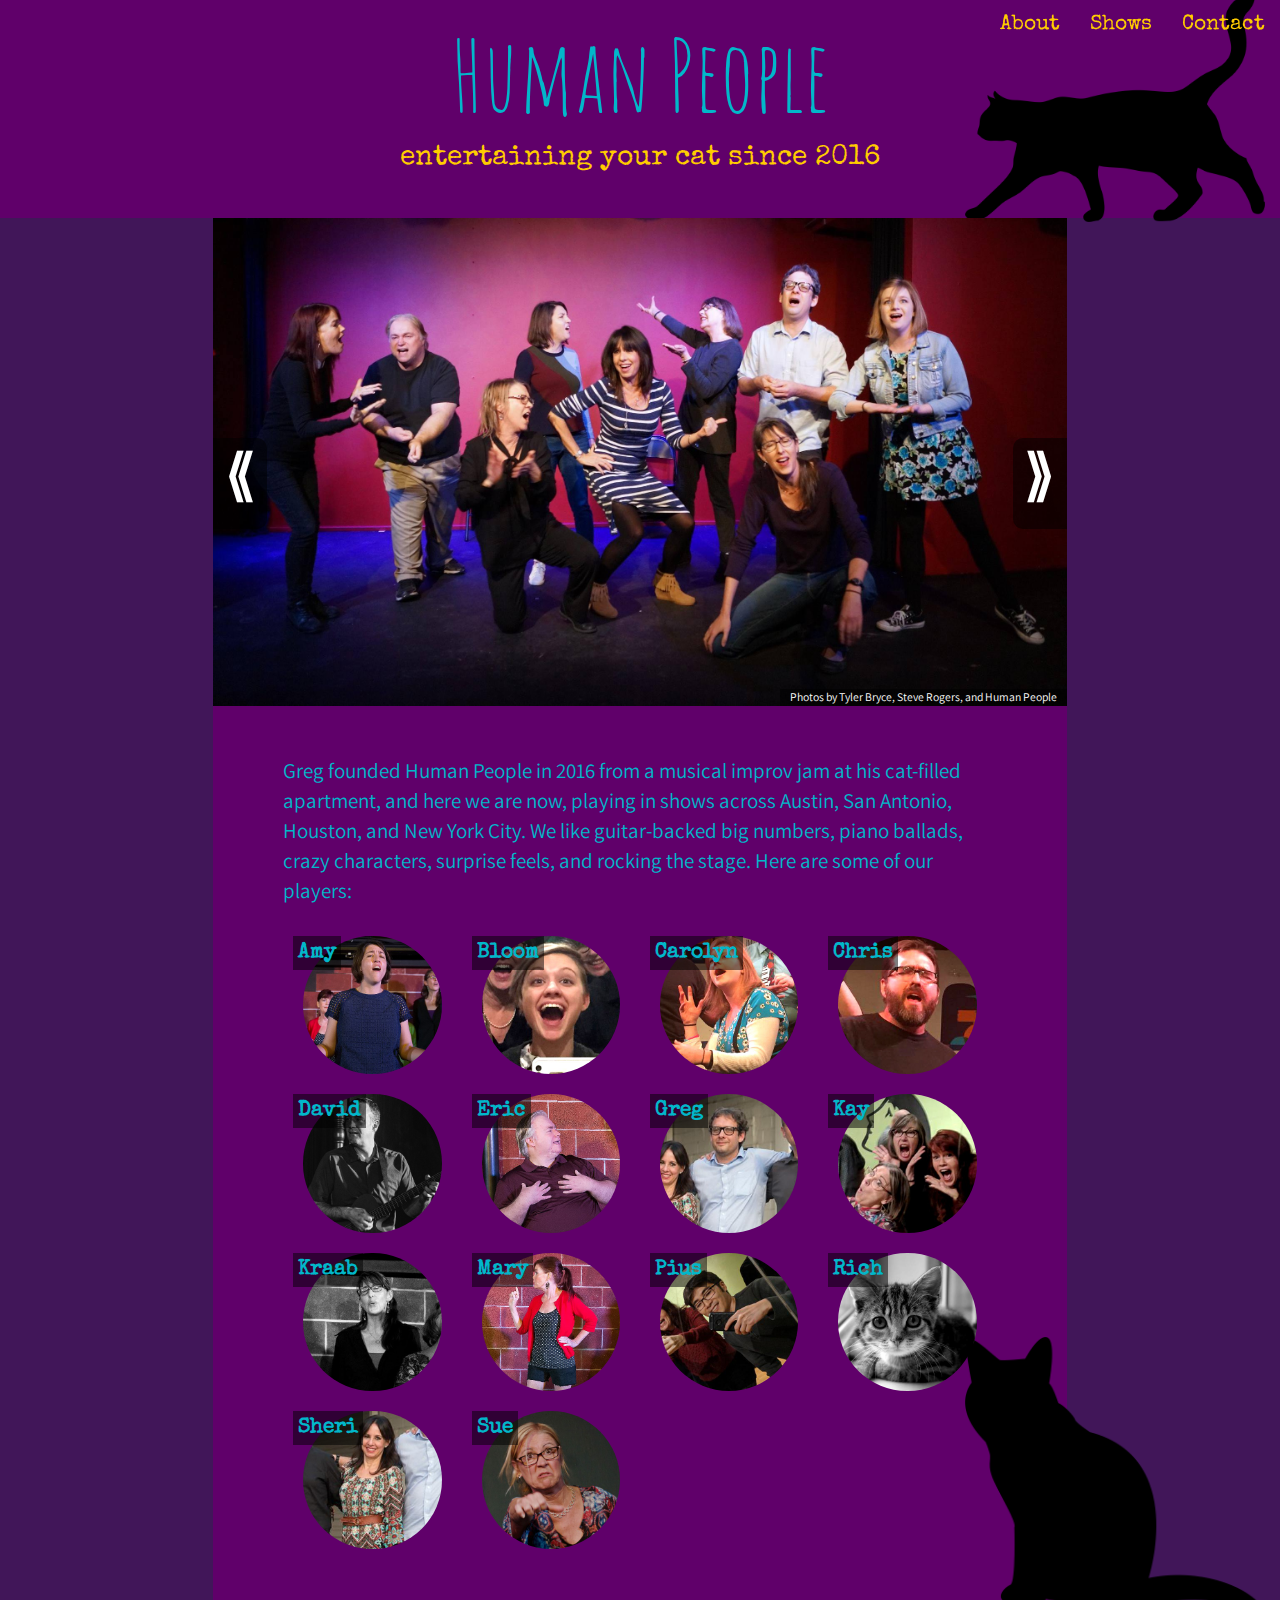
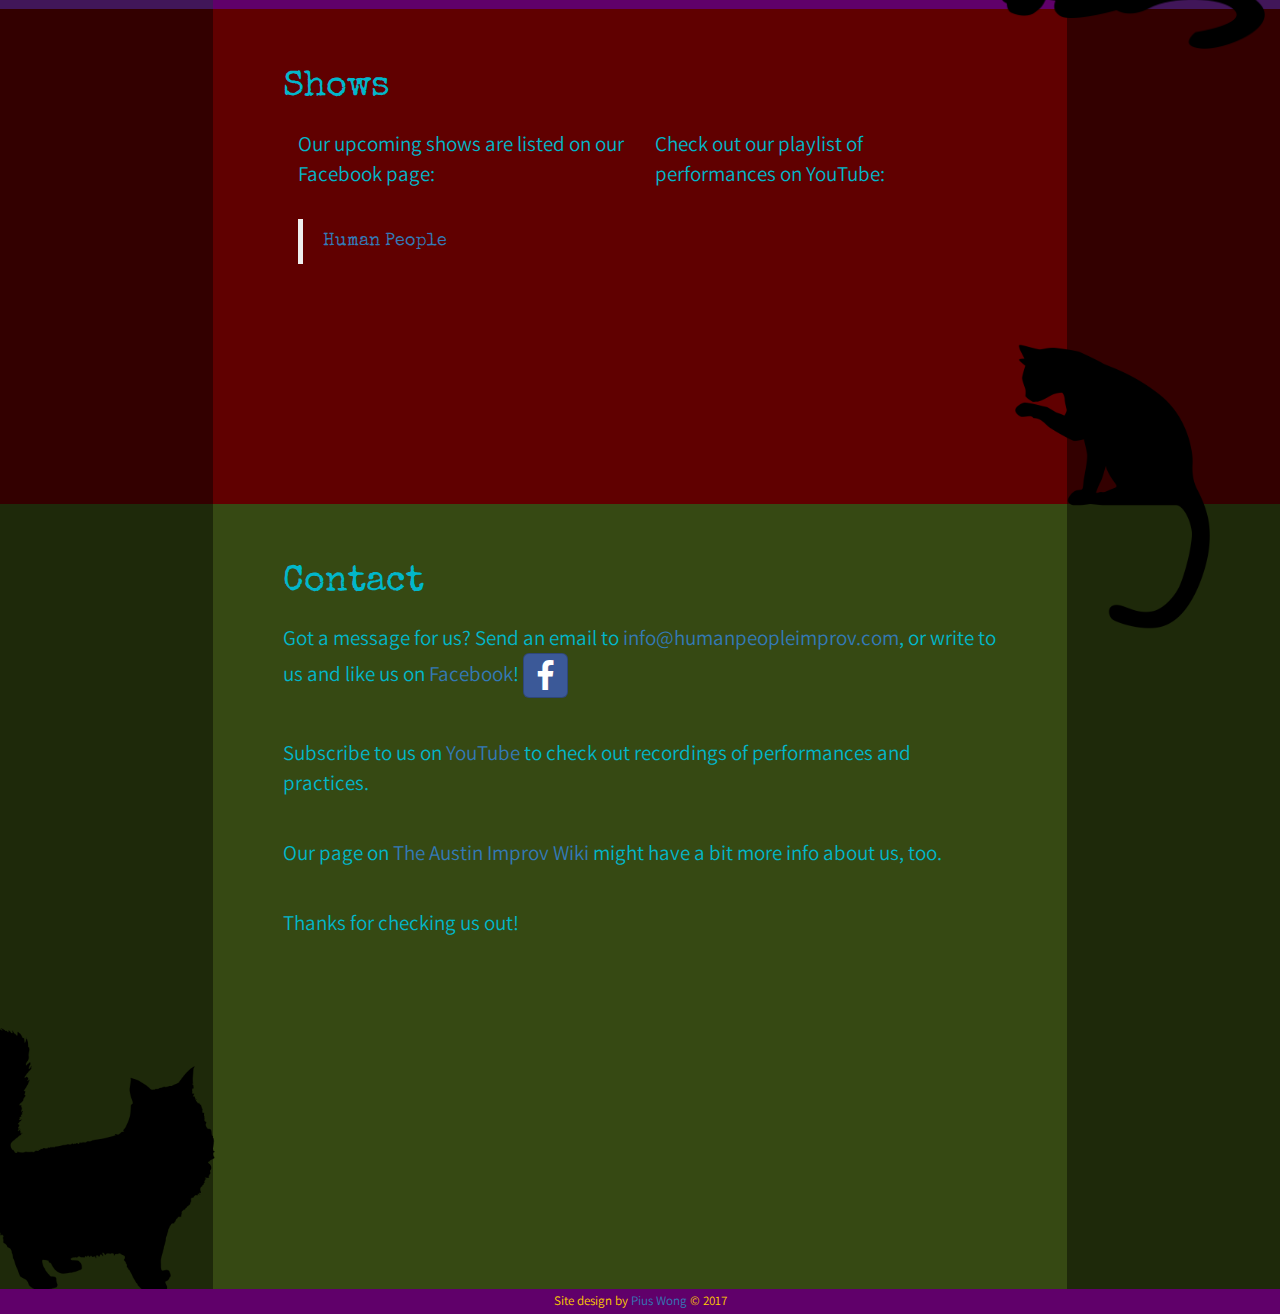
<file: index.html>
<!DOCTYPE html>
<html >
<head>

  <!-- Global site tag (gtag.js) - Google Analytics -->
  <script async src="https://www.googletagmanager.com/gtag/js?id=UA-85053368-12"></script>
  <script>
    window.dataLayer = window.dataLayer || [];
    function gtag(){dataLayer.push(arguments);}
    gtag('js', new Date());

    gtag('config', 'UA-85053368-12');
  </script>

  <meta charset="UTF-8">
  <title>Human People | Musical improv comedy from Austin, TX</title>
  <meta lang="en" charset="utf-8">
  <meta name="viewport" content="width=device-width, initial-scale=1.0">
  <meta name="description" content="Human People is a big musical improv theater comedy troupe from Austin, TX.">
  <meta property="og:site_name" content="Human People Improv"/>
  <meta property="og:title" content="Human People | Entertaining your cat since 2016"/>
  <meta property="og:image" content="http://www.humanpeopleimprov.com/img/humanpeople1_FBscrape.png"/>
  <meta property="og:url" content="http://www.humanpeopleimprov.com"/>
  <meta property="og:description" content="Come watch Human People, a big musical improv theater comedy troupe from Austin, TX!"/>
  <meta property="og:type" content="website"/>
  <meta property="fb:app_id" content="1681403505485824"/>
  <meta name="twitter:card" content="summary"/>
  <meta name="twitter:site" content="www.humanpeopleimprov.com"/>
  <meta name="twitter:title" content="Human People | Entertaining your cat since 2016" />
  <meta name="twitter:description" content="Human People is a big musical improv theater comedy troupe from Austin, TX." />
  <meta name="twitter:image" content="http://www.humanpeopleimprov.com/img/Elegant-Cat-Silhouette-800px.png" />
  <meta name="twitter:image:alt" content="This is a cat." />
  <link rel="stylesheet" href="https://maxcdn.bootstrapcdn.com/bootstrap/3.3.7/css/bootstrap.min.css">
  <link href="https://fonts.googleapis.com/css?family=Assistant|Amatic+SC|Special+Elite" rel="stylesheet">
  <link rel="stylesheet" href="https://cdnjs.cloudflare.com/ajax/libs/font-awesome/4.7.0/css/font-awesome.min.css">
  <link rel="stylesheet" href="css/style.css">
  <!--Favicons-->
  <link rel="apple-touch-icon" sizes="180x180" href="/apple-touch-icon.png">
  <link rel="icon" type="image/png" sizes="32x32" href="/favicon-32x32.png">
  <link rel="icon" type="image/png" sizes="16x16" href="/favicon-16x16.png">
  <link rel="manifest" href="/site.webmanifest">
  <link rel="mask-icon" href="/safari-pinned-tab.svg" color="#b902cc">
  <meta name="msapplication-TileColor" content="#9f00a7">
  <meta name="theme-color" content="#b902cc">
</head>

<body data-spy="scroll" data-target=".navbar" data-offset="50">

  <!-- Facebook JS SDK-->
  <script>
    window.fbAsyncInit = function() {
      FB.init({
        appId      : '1681403505485824',
        xfbml      : true,
        version    : 'v2.8'
      });
      FB.AppEvents.logPageView();
    };

    (function(d, s, id){
       var js, fjs = d.getElementsByTagName(s)[0];
       if (d.getElementById(id)) {return;}
       js = d.createElement(s); js.id = id;
       js.src = "//connect.facebook.net/en_US/sdk.js";
       fjs.parentNode.insertBefore(js, fjs);
     }(document, 'script', 'facebook-jssdk'));
  </script>

  <nav class="navbar navbar-inverse navbar-fixed-top">
    <div class="container-fluid">
      <div class="navbar-header">
        <a class="navbar-brand" id="siteName" href="#">Human People Improv</a>
        <button type="button" data-target="#navbarCollapse" data-toggle="collapse" class="navbar-toggle">
            <span class="sr-only">Toggle navigation</span>
            <span class="icon-bar"></span>
            <span class="icon-bar"></span>
            <span class="icon-bar"></span>
        </button>
      </div>
      <div id="navbarCollapse" class="collapse navbar-collapse">
        <ul class="nav navbar-nav navbar-right text-center" id="menu">
          <li><a href="#about">About</a></li>
          <li><a href="#shows">Shows</a></li>
          <li><a href="#contact">Contact</a></li>
        </ul>
      </div>
    </div>
  </nav>

  <div class="container-fluid">

    <div class="row">
      <div class="mainSection" id="titleBlock">
        <div id="title" class="text-center">
          Human People
        </div>
        <div id="subtitle" class="text-center">
          entertaining your cat since 2016
        </div>
      </div>
    </div>

    <div class="catContainer">
      <img src="img/Elegant-Cat-Silhouette-800px.png" alt="Walking cat" class="cat" id="cat1">
    </div>
    <div class="catContainer">
      <img src="img/cat-run-800px.png" alt="Running cat" class="cat" id="cat1b">
    </div>

    <div class="row marginsAbout">
      <div class="col-lg-2">
      </div>
      <div class="col-lg-8 no-padding" id="about">
        <img src="img/profile/profile5.jpg" class="center-block img-responsive slides" title="Photo by Tyler Bryce, 2017">
        <img src="img/profile/profile4.jpg" class="center-block img-responsive slides" title="Photo by Tyler Bryce, 2017">
        <img src="img/profile/profile3.jpg" class="center-block img-responsive slides" title="Photo by Steve Rogers, 2016 ">
        <img src="img/profile/profile2.jpg" class="center-block img-responsive slides" title="Photo by Human People, 2018">
        <img src="img/profile/profile1.jpg" class="center-block img-responsive slides" title="Photo by Human People, 2016">
        <button class="slide-left" onclick="plusDivs(-1)">&Lang;</button>
        <button class="slide-right" onclick="plusDivs(+1)">&Rang;</button>
        <div class="photoCredit">Photos by Tyler Bryce, Steve Rogers, and Human People</div>
        <div class="col-xs-10 col-xs-offset-1" id="aboutCaption">
          <h1>Human People is a musical improv theater comedy troupe from Austin, Texas, y'all.</h1>
        </div>
      </div>
      <div class="col-lg-2">
      </div>
    </div>

    <div class="row marginsAbout">
      <div class="col-lg-2">
      </div>
      <div class="mainSection col-lg-8" id="aboutText">
          <p>Greg founded Human People in 2016 from a musical improv jam at his cat-filled apartment, and here we are now, playing in shows across Austin, San Antonio, Houston, and New York City.  We like guitar-backed big numbers, piano ballads, crazy characters, surprise feels, and rocking the stage.  Here are some of our players:</p>
        <div class="container-fluid" id="people">

          <div class="row">
            <div class="col-sm-3">
              <img src="img/profile/amy1.jpg" alt="Profile photo" title="Photo by Steve Rogers Photography" class="center-block img-responsive img-circle" id="amy">
              <div><p>Amy</p></div>
            </div>
            <div class="col-sm-3">
              <img src="img/profile/bloom1.jpg" alt="Profile photo" title="Photo by Human People" class="center-block img-responsive img-circle" id="bloom">
              <div><p>Bloom</p></div>
            </div>
            <div class="col-sm-3">
              <img src="img/profile/carolyn1.jpg"  alt="Profile photo" title="Photo by Steve Rogers Photography" class="center-block img-responsive img-circle" id="carolyn">
              <div><p>Carolyn</p></div>
            </div>
            <div class="col-sm-3">
              <img src="img/profile/chris1.jpg"  alt="Profile photo" title="Photo by reytsch" class="center-block img-responsive img-circle" id="chris">
              <div><p>Chris</p></div>
            </div>
            <div class="col-sm-3">
              <img src="img/profile/david1.jpg" alt="Profile photo" title="Photo by Steve Rogers Photography" class="center-block img-responsive img-circle" id="david">
              <div><p>David</p></div>
            </div>
            <div class="col-sm-3">
              <img src="img/profile/eric1.jpg" alt="Profile photo" title="Photo by Steve Rogers Photography" class="center-block img-responsive img-circle" id="eric">
              <div><p>Eric</p></div>
            </div>
            <div class="col-sm-3">
              <img src="img/profile/greg1.jpg" alt="Profile photo" title="Photo by Human People" class="center-block img-responsive img-circle" id="greg">
              <div><p>Greg</p></div>
            </div>
            <div class="col-sm-3">
              <img src="img/profile/kay1.jpg" alt="Profile photo" title="Photo by Human People" class="center-block img-responsive img-circle" id="kay">
              <div><p>Kay</p></div>
            </div>
            <div class="col-sm-3">
              <img src="img/profile/kraab1.jpg" alt="Profile photo" title="Photo by Steve Rogers Photography" class="center-block img-responsive img-circle" id="kraab">
              <div><p>Kraab</p></div>
            </div>
            <div class="col-sm-3">
              <img src="img/profile/mary1.jpg" alt="Profile photo" title="Photo by Steve Rogers Photography" class="center-block img-responsive img-circle" id="mary">
              <div><p>Mary</p></div>
            </div>
            <div class="col-sm-3">
              <img src="img/profile/pius1.jpg" alt="Profile photo" title="Photo by Steve Rogers Photography" class="center-block img-responsive img-circle" id="pius">
              <div><p>Pius</p></div>
            </div>
            <div class="col-sm-3">
              <img src="img/profile/rich1.jpg" alt="Profile photo" title="Photo by Human People" class="center-block img-responsive img-circle" id="rich">
              <div><p>Rich</p></div>
            </div>
            <div class="col-sm-3">
              <img src="img/profile/sheri1.jpg" alt="Profile photo" title="Photo by Steve Rogers Photography" class="center-block img-responsive img-circle" id="sheri">
              <div><p>Sheri</p></div>
            </div>
            <div class="col-sm-3">
              <img src="img/profile/sue1.jpg" alt="Profile photo" title="Photo by Steve Rogers Photography" class="center-block img-responsive img-circle" id="sue">
              <div><p>Sue</p></div>
            </div>
          </div>

        </div>
      </div>
      <div class="col-lg-2">
      </div>
    </div>

    <div class="catContainer">
      <img src="img/Cat-Silhouette-2-800px.png" alt="Sitting cat" class="cat" id="cat3">
    </div>
    <div class="catContainer">
      <img src="img/gat4-800px.png" alt="Stretching cat" class="cat" id="cat3b">
    </div>

    <div class="row marginsShows">
      <div class="col-lg-2">
      </div>
      <div class="mainSection col-lg-8" id="shows">
        <h1>Shows</h1>
        <div class="row container-fluid">
          <div class="col-md-6 container-fluid">
            <p>Our upcoming shows are listed on our Facebook page:</p>
            <!-- FB page feed plugin -->
            <div class="fb-page" data-href="https://www.facebook.com/Human-People-1709857375961100/?fref=ts" data-tabs="timeline" data-small-header="true" data-adapt-container-width="true" data-hide-cover="false" data-show-facepile="false"><blockquote cite="https://www.facebook.com/Human-People-1709857375961100/?fref=ts" class="fb-xfbml-parse-ignore"><a href="https://www.facebook.com/Human-People-1709857375961100/?fref=ts">Human People</a></blockquote></div>
          </div>
          <div class="col-md-6">
            <p>Check out our playlist of performances on YouTube:</p>
            <div class="embed-responsive embed-responsive-4by3">
              <iframe width="100%" height="100%" src="https://www.youtube.com/embed/videoseries?list=PLWDZ7YjT78hj5jcaO_Tg6kEoDwng5dYGO" frameborder="0" allowfullscreen></iframe>
            </div>
          </div>
        </div>
      </div>
      <div class="col-lg-2">
      </div>
    </div>

    <div class="catContainer">
      <img src="img/Gat3-800px.png" alt="Still cat" class="cat" id="cat4">
    </div>
    <div class="catContainer">
      <img src="img/Balancing-Cat-Silhouette-800px.png" alt="Reaching cat" class="cat" id="cat4b">
    </div>

    <div class="row marginsContact">
      <div class="col-lg-2">
      </div>
      <div class="mainSection col-lg-8" id="contact">
        <h1>Contact</h1>
        <p>
          Got a message for us?  Send an email to <a href="mailto:info@humanpeopleimprov.com" title="Email info@humanpeopleimprov.com">info@humanpeopleimprov.com</a>, or write to us and like us on <a target="_blank" href="https://www.facebook.com/Human-People-1709857375961100/?fref=ts" title="Follow Human People on Facebook!">Facebook</a>!
          <a class="btn btn-social-icon btn-facebook btn-lg" target="_blank" href="https://www.facebook.com/Human-People-1709857375961100/?fref=ts" title="Follow Human People on Facebook!"><span class="fa fa-facebook"></span></a>
        </p>
        <p>
          Subscribe to us on <a href="https://www.youtube.com/channel/UCJzdXpxwzPS5vF086bZaXSA" target="_blank" title="Link to YouTube channel">YouTube</a> to check out recordings of performances and practices.
        </p>
        <p>
          Our page on <a href="http://wiki.austinimprov.com/wiki/Human_People" target="_blank" title="Link to Austin Improv Wiki">The Austin Improv Wiki</a> might have a bit more info about us, too.
        </p>
        <p>
          Thanks for checking us out!
        </p>
        <div class="col-lg-8 col-lg-offset-2">
          <div class="video-container" id="teaser-video">
            <iframe width="560" height="315" src="https://www.youtube.com/embed/Cyp5FnOu-h8" frameborder="0" allow="autoplay; encrypted-media" allowfullscreen></iframe>
          </div>
        </div>
      </div>
      <div class="col-lg-2">
      </div>
    </div>

    <div class="catContainer">
      <img src="img/Fluffy-Cat-Silhouette-800px.png" alt="Still cat" class="cat" id="cat2">
    </div>
    <div class="catContainer">
      <img src="img/Fluffy-Cat-Silhouette-2-800px.png" alt="Reaching cat" class="cat" id="cat2b">
    </div>

    <div class="row">
      <div class="col-md-12" id="copyright">
        Site design by <a href="http://www.piuswong.net/" target="_blank" title="Link to PiusWong.net">Pius Wong</a> &copy; 2017
      </div>
    </div>

  </div>

  <script src="https://ajax.googleapis.com/ajax/libs/jquery/3.1.1/jquery.min.js"></script>
  <script src="https://maxcdn.bootstrapcdn.com/bootstrap/3.3.7/js/bootstrap.min.js"></script>
  <script src="js/index.js"></script>

</body>

</html>
</file>
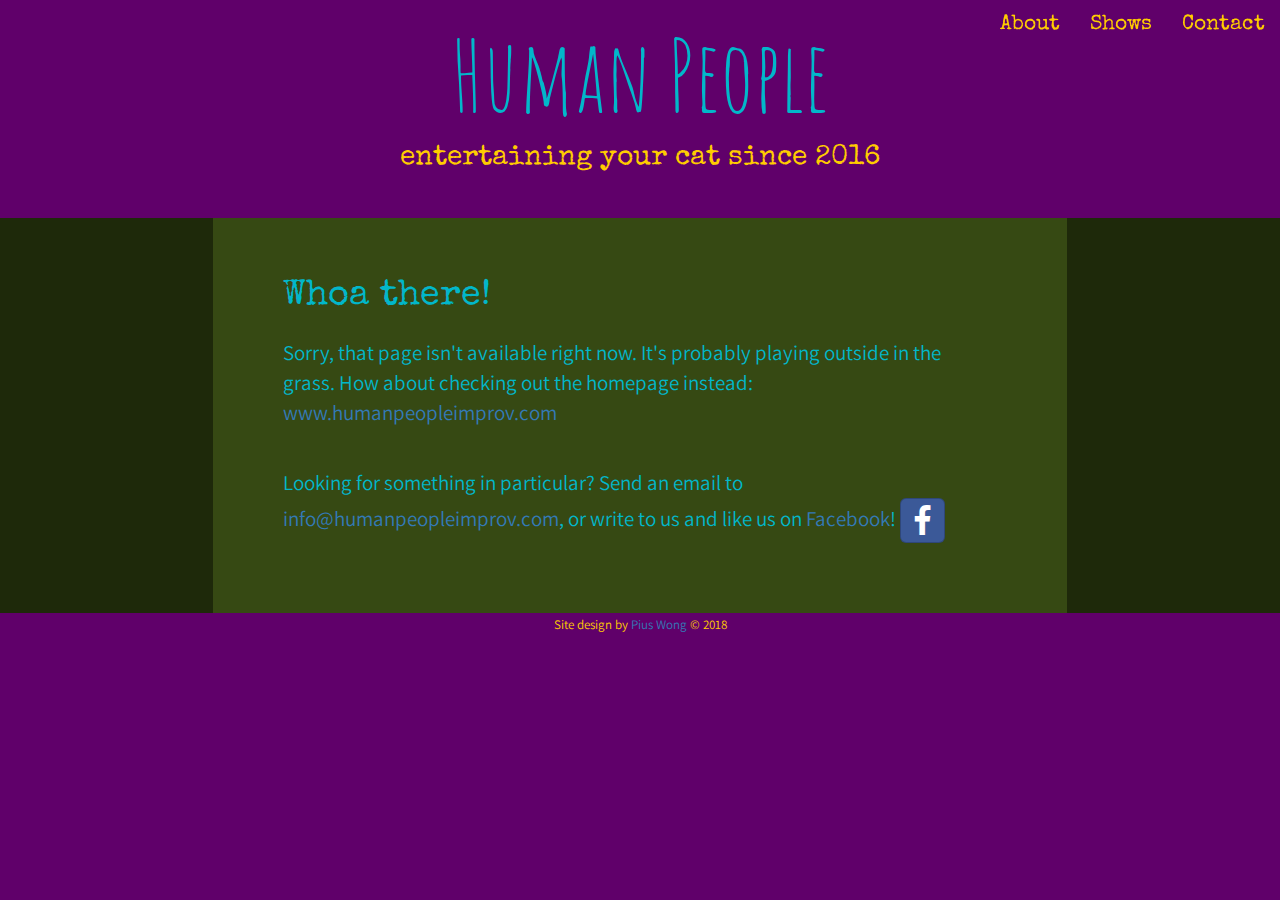
<file: error403.html>
<!DOCTYPE html>
<html >
<head>

  <!-- Global site tag (gtag.js) - Google Analytics -->
  <script async src="https://www.googletagmanager.com/gtag/js?id=UA-85053368-12"></script>
  <script>
    window.dataLayer = window.dataLayer || [];
    function gtag(){dataLayer.push(arguments);}
    gtag('js', new Date());

    gtag('config', 'UA-85053368-12');
  </script>

  <meta charset="UTF-8">
  <title>Human People | Error 403</title>
  <meta lang="en" charset="utf-8">
  <meta name="viewport" content="width=device-width, initial-scale=1.0">

  <link rel="stylesheet" href="https://maxcdn.bootstrapcdn.com/bootstrap/3.3.7/css/bootstrap.min.css">
  <link href="https://fonts.googleapis.com/css?family=Assistant|Amatic+SC|Special+Elite" rel="stylesheet">
  <link rel="stylesheet" href="https://cdnjs.cloudflare.com/ajax/libs/font-awesome/4.7.0/css/font-awesome.min.css">
  <link rel="stylesheet" href="/css/style.css">

</head>

<body>

  <!-- Facebook JS SDK-->
  <script>
    window.fbAsyncInit = function() {
      FB.init({
        appId      : '1681403505485824',
        xfbml      : true,
        version    : 'v2.8'
      });
      FB.AppEvents.logPageView();
    };

    (function(d, s, id){
       var js, fjs = d.getElementsByTagName(s)[0];
       if (d.getElementById(id)) {return;}
       js = d.createElement(s); js.id = id;
       js.src = "//connect.facebook.net/en_US/sdk.js";
       fjs.parentNode.insertBefore(js, fjs);
     }(document, 'script', 'facebook-jssdk'));
  </script>

  <nav class="navbar navbar-inverse navbar-fixed-top">
    <div class="container-fluid">
      <div class="navbar-header">
        <a class="navbar-brand" id="siteName" href="#">Human People Improv</a>
        <button type="button" data-target="#navbarCollapse" data-toggle="collapse" class="navbar-toggle">
            <span class="sr-only">Toggle navigation</span>
            <span class="icon-bar"></span>
            <span class="icon-bar"></span>
            <span class="icon-bar"></span>
        </button>
      </div>
      <div id="navbarCollapse" class="collapse navbar-collapse">
        <ul class="nav navbar-nav navbar-right text-center" id="menu">
          <li><a href="http://humanpeopleimprov.com/#about">About</a></li>
          <li><a href="http://humanpeopleimprov.com/#shows">Shows</a></li>
          <li><a href="http://humanpeopleimprov.com/#contact">Contact</a></li>
        </ul>
      </div>
    </div>
  </nav>

  <div class="container-fluid" style="height:100vh;background-color:#60006a">

    <div class="row">
      <div class="mainSection" id="titleBlock">
        <div id="title" class="text-center">
          Human People
        </div>
        <div id="subtitle" class="text-center">
          entertaining your cat since 2016
        </div>
      </div>
    </div>

    <div class="row marginsContact">
      <div class="col-lg-2">
      </div>
      <div class="mainSection col-lg-8" id="contact">
        <h1>Whoa there!</h1>
        <p>
          Sorry, that page isn't available right now. It's probably playing outside in the grass. How about checking out the homepage instead: <a href="http://humanpeopleimprov.com/">www.humanpeopleimprov.com</a>
        </p>
        <p>
          Looking for something in particular?  Send an email to <a href="mailto:info@humanpeopleimprov.com" title="Email info@humanpeopleimprov.com">info@humanpeopleimprov.com</a>, or write to us and like us on <a target="_blank" href="https://www.facebook.com/Human-People-1709857375961100/?fref=ts" title="Follow Human People on Facebook!">Facebook</a>!
          <a class="btn btn-social-icon btn-facebook btn-lg" target="_blank" href="https://www.facebook.com/Human-People-1709857375961100/?fref=ts" title="Follow Human People on Facebook!"><span class="fa fa-facebook"></span></a>
        </p>
      </div>
      <div class="col-lg-2">
      </div>
    </div>

    <div class="row">
      <div class="col-md-12" id="copyright">
        Site design by <a href="http://www.piuswong.net/" target="_blank" title="Link to PiusWong.net">Pius Wong</a> &copy; 2018
      </div>
    </div>

  </div>

</body>

</html>
</file>
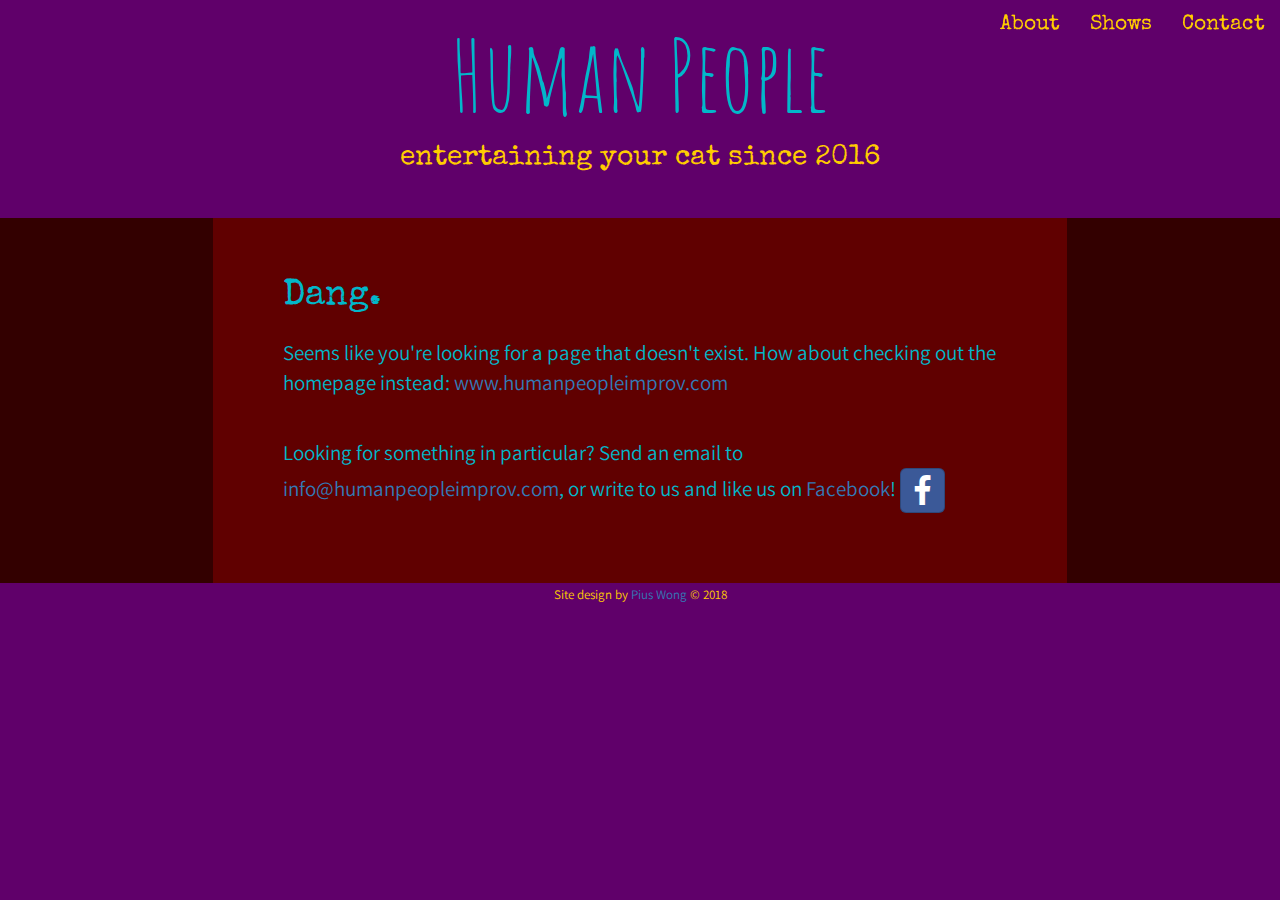
<file: error404.html>
<!DOCTYPE html>
<html >
<head>

  <!-- Global site tag (gtag.js) - Google Analytics -->
  <script async src="https://www.googletagmanager.com/gtag/js?id=UA-85053368-12"></script>
  <script>
    window.dataLayer = window.dataLayer || [];
    function gtag(){dataLayer.push(arguments);}
    gtag('js', new Date());

    gtag('config', 'UA-85053368-12');
  </script>

  <meta charset="UTF-8">
  <title>Human People | Error 404</title>
  <meta lang="en" charset="utf-8">
  <meta name="viewport" content="width=device-width, initial-scale=1.0">

  <link rel="stylesheet" href="https://maxcdn.bootstrapcdn.com/bootstrap/3.3.7/css/bootstrap.min.css">
  <link href="https://fonts.googleapis.com/css?family=Assistant|Amatic+SC|Special+Elite" rel="stylesheet">
  <link rel="stylesheet" href="https://cdnjs.cloudflare.com/ajax/libs/font-awesome/4.7.0/css/font-awesome.min.css">
  <link rel="stylesheet" href="/css/style.css">

</head>

<body>

  <!-- Facebook JS SDK-->
  <script>
    window.fbAsyncInit = function() {
      FB.init({
        appId      : '1681403505485824',
        xfbml      : true,
        version    : 'v2.8'
      });
      FB.AppEvents.logPageView();
    };

    (function(d, s, id){
       var js, fjs = d.getElementsByTagName(s)[0];
       if (d.getElementById(id)) {return;}
       js = d.createElement(s); js.id = id;
       js.src = "//connect.facebook.net/en_US/sdk.js";
       fjs.parentNode.insertBefore(js, fjs);
     }(document, 'script', 'facebook-jssdk'));
  </script>

  <nav class="navbar navbar-inverse navbar-fixed-top">
    <div class="container-fluid">
      <div class="navbar-header">
        <a class="navbar-brand" id="siteName" href="#">Human People Improv</a>
        <button type="button" data-target="#navbarCollapse" data-toggle="collapse" class="navbar-toggle">
            <span class="sr-only">Toggle navigation</span>
            <span class="icon-bar"></span>
            <span class="icon-bar"></span>
            <span class="icon-bar"></span>
        </button>
      </div>
      <div id="navbarCollapse" class="collapse navbar-collapse">
        <ul class="nav navbar-nav navbar-right text-center" id="menu">
          <li><a href="http://humanpeopleimprov.com/#about">About</a></li>
          <li><a href="http://humanpeopleimprov.com/#shows">Shows</a></li>
          <li><a href="http://humanpeopleimprov.com/#contact">Contact</a></li>
        </ul>
      </div>
    </div>
  </nav>

  <div class="container-fluid" style="height:100vh;background-color:#60006a">

    <div class="row">
      <div class="mainSection" id="titleBlock">
        <div id="title" class="text-center">
          Human People
        </div>
        <div id="subtitle" class="text-center">
          entertaining your cat since 2016
        </div>
      </div>
    </div>

    <div class="row marginsShows">
      <div class="col-lg-2">
      </div>
      <div class="mainSection col-lg-8" id="shows">
        <h1>Dang.</h1>
        <p>
          Seems like you're looking for a page that doesn't exist. How about checking out the homepage instead: <a href="http://humanpeopleimprov.com/">www.humanpeopleimprov.com</a>
        </p>
        <p>
          Looking for something in particular?  Send an email to <a href="mailto:info@humanpeopleimprov.com" title="Email info@humanpeopleimprov.com">info@humanpeopleimprov.com</a>, or write to us and like us on <a target="_blank" href="https://www.facebook.com/Human-People-1709857375961100/?fref=ts" title="Follow Human People on Facebook!">Facebook</a>!
          <a class="btn btn-social-icon btn-facebook btn-lg" target="_blank" href="https://www.facebook.com/Human-People-1709857375961100/?fref=ts" title="Follow Human People on Facebook!"><span class="fa fa-facebook"></span></a>
        </p>
      </div>
      <div class="col-lg-2">
      </div>
    </div>

    <div class="row">
      <div class="col-md-12" id="copyright">
        Site design by <a href="http://www.piuswong.net/" target="_blank" title="Link to PiusWong.net">Pius Wong</a> &copy; 2018
      </div>
    </div>

  </div>

</body>

</html>
</file>
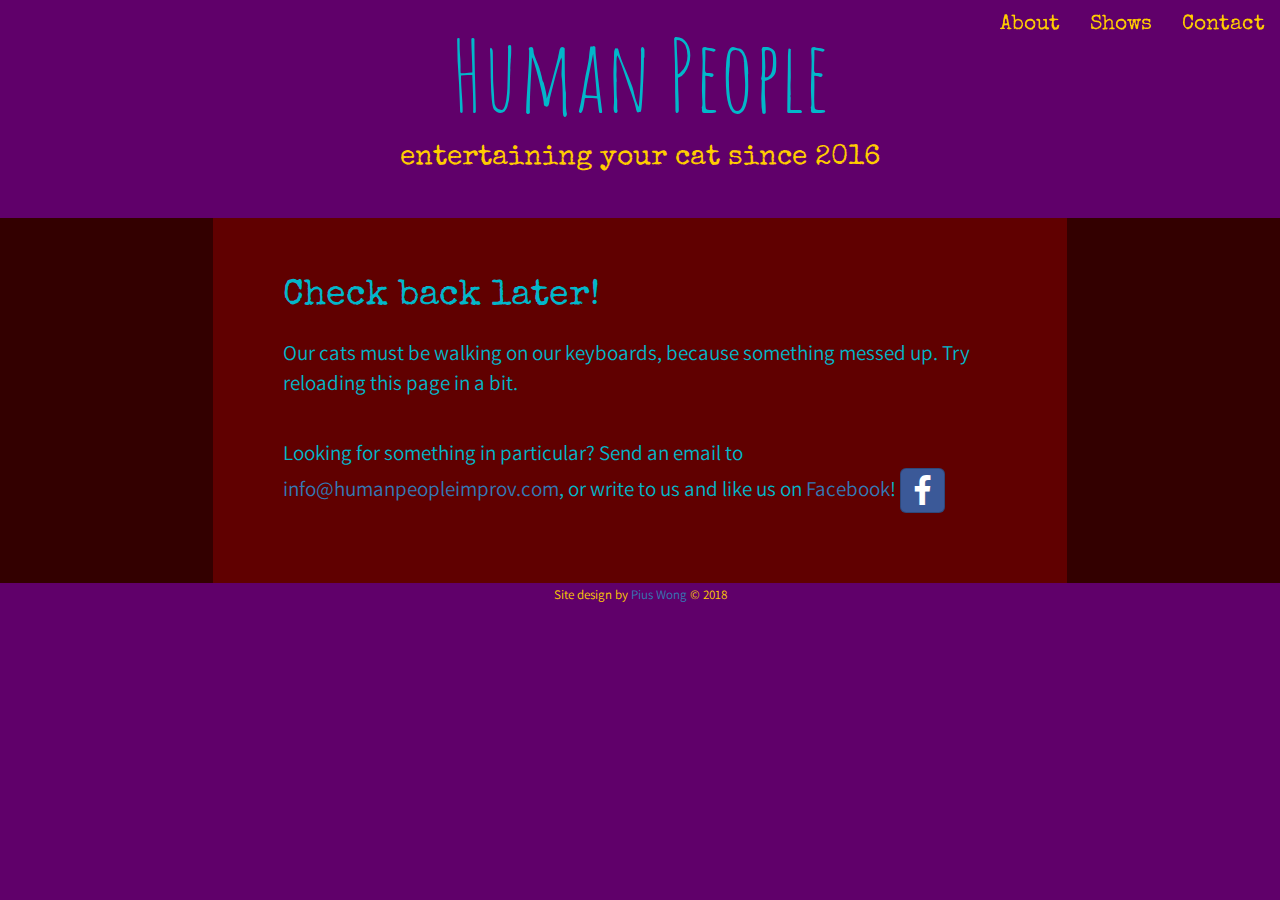
<file: error500.html>
<!DOCTYPE html>
<html >
<head>

  <!-- Global site tag (gtag.js) - Google Analytics -->
  <script async src="https://www.googletagmanager.com/gtag/js?id=UA-85053368-12"></script>
  <script>
    window.dataLayer = window.dataLayer || [];
    function gtag(){dataLayer.push(arguments);}
    gtag('js', new Date());

    gtag('config', 'UA-85053368-12');
  </script>

  <meta charset="UTF-8">
  <title>Human People | Error 500</title>
  <meta lang="en" charset="utf-8">
  <meta name="viewport" content="width=device-width, initial-scale=1.0">

  <link rel="stylesheet" href="https://maxcdn.bootstrapcdn.com/bootstrap/3.3.7/css/bootstrap.min.css">
  <link href="https://fonts.googleapis.com/css?family=Assistant|Amatic+SC|Special+Elite" rel="stylesheet">
  <link rel="stylesheet" href="https://cdnjs.cloudflare.com/ajax/libs/font-awesome/4.7.0/css/font-awesome.min.css">
  <link rel="stylesheet" href="/css/style.css">

</head>

<body>

  <!-- Facebook JS SDK-->
  <script>
    window.fbAsyncInit = function() {
      FB.init({
        appId      : '1681403505485824',
        xfbml      : true,
        version    : 'v2.8'
      });
      FB.AppEvents.logPageView();
    };

    (function(d, s, id){
       var js, fjs = d.getElementsByTagName(s)[0];
       if (d.getElementById(id)) {return;}
       js = d.createElement(s); js.id = id;
       js.src = "//connect.facebook.net/en_US/sdk.js";
       fjs.parentNode.insertBefore(js, fjs);
     }(document, 'script', 'facebook-jssdk'));
  </script>

  <nav class="navbar navbar-inverse navbar-fixed-top">
    <div class="container-fluid">
      <div class="navbar-header">
        <a class="navbar-brand" id="siteName" href="#">Human People Improv</a>
        <button type="button" data-target="#navbarCollapse" data-toggle="collapse" class="navbar-toggle">
            <span class="sr-only">Toggle navigation</span>
            <span class="icon-bar"></span>
            <span class="icon-bar"></span>
            <span class="icon-bar"></span>
        </button>
      </div>
      <div id="navbarCollapse" class="collapse navbar-collapse">
        <ul class="nav navbar-nav navbar-right text-center" id="menu">
          <li><a href="http://humanpeopleimprov.com/#about">About</a></li>
          <li><a href="http://humanpeopleimprov.com/#shows">Shows</a></li>
          <li><a href="http://humanpeopleimprov.com/#contact">Contact</a></li>
        </ul>
      </div>
    </div>
  </nav>

  <div class="container-fluid" style="height:100vh;background-color:#60006a">

    <div class="row">
      <div class="mainSection" id="titleBlock">
        <div id="title" class="text-center">
          Human People
        </div>
        <div id="subtitle" class="text-center">
          entertaining your cat since 2016
        </div>
      </div>
    </div>

    <div class="row marginsShows">
      <div class="col-lg-2">
      </div>
      <div class="mainSection col-lg-8" id="shows">
        <h1>Check back later!</h1>
        <p>
          Our cats must be walking on our keyboards, because something messed up. Try reloading this page in a bit.
        </p>
        <p>
          Looking for something in particular?  Send an email to <a href="mailto:info@humanpeopleimprov.com" title="Email info@humanpeopleimprov.com">info@humanpeopleimprov.com</a>, or write to us and like us on <a target="_blank" href="https://www.facebook.com/Human-People-1709857375961100/?fref=ts" title="Follow Human People on Facebook!">Facebook</a>!
          <a class="btn btn-social-icon btn-facebook btn-lg" target="_blank" href="https://www.facebook.com/Human-People-1709857375961100/?fref=ts" title="Follow Human People on Facebook!"><span class="fa fa-facebook"></span></a>
        </p>
      </div>
      <div class="col-lg-2">
      </div>
    </div>

    <div class="row">
      <div class="col-md-12" id="copyright">
        Site design by <a href="http://www.piuswong.net/" target="_blank" title="Link to PiusWong.net">Pius Wong</a> &copy; 2018
      </div>
    </div>

  </div>

</body>

</html>
</file>
<file: css/style.css>
body {
  position: relative;
  min-width: 360px;
}

/* Navbar settings below here*/
body .navbar{
  background: rgba(0,0,0,0);
  border: 0;
}
div #siteName{
  font-size: 1.5em;
  color: #ffcc00;
  visibility: hidden;
}
#menu li>a{
  font-size: 1.5em;
  color: #ffcc00;
  border-radius: 5px;
}
#menu li>a:hover{
  color: white;
}
#menu li>a:active{
  color: #02b7ca;
}
#menu>.active>a{
  background: rgba(2,1,2,.2);
}
/* Navbar settings above here */

#titleBlock {
  background-color: #60006a;
}
#title {
  font-family: 'Amatic SC', cursive;
  font-size: 7em;
  line-height: 0.7em;
  padding: 0 50px 0.3em 50px;
  position: relative;
  z-index: 1;
}
#subtitle {
  font-size: 2em;
  color: #ffcc00;
  position: relative;
  z-index: 1;
}

.no-padding {
  padding: 0;
}

.mainSection {
  padding:40px 70px 40px 70px;
  color: #02b7ca;
}
.photoCredit{
  background: rgba(0,0,0,.5);
  color: white;
  font-family: "Assistant", sans-serif;
  font-size: smaller;
  position: absolute;
  bottom: 0;
  right: 0;
  padding: 0 10px 0 10px;
}
.photoCredit a{
  decoration: none;
  color: white;
}

.marginsAbout{
  background-color: #411659;
}
#about {
  background-color: #60006a;
  overflow: hidden;
  position: relative;
}
#about button{
  position: absolute;
  top: 45%;
  font-size: 4em;
  background: rgba(0,0,0,0.5);
  border: none;
  color: white;
  font-weight: bolder;
  z-index: 1;
  padding: 0.1em 0.2em 0.1em 0.2em;
  transition: all 0.3s;
}
#about button.slide-left{
  left: 0px;
  border-bottom-right-radius: 10px;
  border-top-right-radius: 10px;
}
#about button.slide-right{
  right: 0px;
  border-bottom-left-radius: 10px;
  border-top-left-radius: 10px;
}
#about button:hover, #about button:focus{
  color: #ffcc00;
  padding: 0.1em 0.4em 0.1em 0.4em;
  background: rgba(0,0,0,0.8);
  border: none;
}
#about button:active{
  color: #02b7ca;
}
#aboutCaption {
  background-color: #60006a;
  color: #02b7ca;
  position: absolute;
  bottom: 3em;
  width: 85%;
  visibility: hidden;
}
#aboutCaption h1{
  margin: 0.3em 0.1em 0.1em 0.1em;
}
#aboutText {
  background-color: #60006a;
}
#people>div>div{
  padding: 0 20px 20px 20px;
}
#people div div div p{
  position: absolute;
  top: 0;
  left: 10px;
  text-align: center;
  font-weight: bold;
  background: rgba(0,0,0,.5);
  padding: 2px 5px 2px 5px;
  font-family: 'Special Elite', serif;
}

.marginsShows{
  background-color: #330000;
}
#shows {
  background-color: #600000;
}

.marginsContact{
  background-color: #1e290a;
}
#contact {
  background-color: #364913;
}

#copyright {
  color: #ffcc00;
  font-size: small;
  font-family: "Assistant", sans-serif;
  background-color: #60006a;
  text-align: center;
  padding:3px;
}

div, div h1, h2, h3, h4, h5, h6 {
  font-family: 'Special Elite', serif;
}
p {
  font-family: 'Assistant', sans-serif;
}
div p {
  font-size: 1.5em;
  padding: 10px 0 20px 0;
}
.video-container {
	position:relative;
	padding-bottom:56.25%;
	padding-top:30px;
	height:0;
	overflow:hidden;
}

.video-container iframe, .video-container object, .video-container embed {
	position:absolute;
	top:0;
	left:0;
	width:100%;
	height:100%;
}

@media screen and (max-width: 766px) {
  body .navbar{
    background: rgba(0,0,0,0.5);
    border: 0;
  }
  #titleBlock {
    padding-top: 60px;
  }
  .mainSection {
    padding:15px 30px 15px 30px;
  }
  div h1, h2, h3, h4, h5, h6 {
    font-size: 1.5em;
  }
  div p {
    font-size: 1.1em;
  }
  #about{
    position: relative;
  }
  #about img{
    max-width: 180%;
    position: relative;
    margin: -15% -40% -15% -40%;
  }
  #about button{
    top: 35%;
    font-size: 2.5em;
  }
  #contact p {
    padding-bottom: 0px;
  }
  div #siteName{
    font-size: 1.1em;
  }
  #people div div div p{
    font-size: 2em;
  }
  #copyright {
    font-size: 0.8em;
  }
  #teaser-video{
    z-index: 1;
  }
}
@media screen and (max-width: 766px) {
  #cat1b {
    display: none;
  }
}

/* cat motif */
.cat{
  user-drag: none;
  user-select: none;
  -moz-user-select: none;
  -webkit-user-drag: none;
  -webkit-user-select: none;
  -ms-user-select: none;
}
.catContainer{
  padding: 0;
  margin: 0;
  position: relative;
}
.catContainer img{
  position: absolute;
}
@-webkit-keyframes fadeOut{
  from {opacity: 1} to {opacity: 0;}
}
@-moz-keyframes fadeOut{
  from {opacity: 1} to {opacity: 0;}
}
@keyframes fadeOut{
  from {opacity: 1} to {opacity: 0;}
}
.cat-fadeOut{
  -webkit-animation:fadeOut 0.5s;
  -moz-animation:fadeOut 0.5s;
  animation:fadeOut 0.5s;
  opacity: 0;
}
@-webkit-keyframes fadeIn{
  from {opacity: 0} to {opacity: 1;}
}
@-moz-keyframes fadeIn{
  from {opacity: 0} to {opacity: 1;}
}
@keyframes fadeIn{
  from {opacity: 0} to {opacity: 1;}
}
.cat-fadeIn{
  -webkit-animation:fadeIn 0.5s;
  -moz-animation:fadeIn 0.5s;
  animation:fadeIn 0.5s;
  opacity: 1;
}
/* title block cat */
#cat1{
  right: 0;
  bottom: -4px;
  width: 300px;
  z-index: 0;
}
#cat1b{
  left: 40px;
  bottom: 0;
  width: 320px;
  z-index: 0;
  opacity: 0;
}
/*other cats */
#shows div div, #people, #contact p, #contact h1, #aboutText p{
  position: relative;
  z-index: 2;
}
#cat2{
  bottom: -5px;
  left: -50px;
  width: 250px;
  z-index: 0;
}
#cat2b{
  bottom: -10px;
  left: -50;
  width: 300px;
  z-index: 0;
  opacity: 0;
}
#cat3{
  right: 0;
  bottom: -40px;
  width: 300px;
  z-index: 1;
}
#cat3b{
  right: 55px;
  bottom: -45px;
  width: 400px;
  -moz-transform: scaleX(-1);
  -o-transform: scaleX(-1);
  -webkit-transform: scaleX(-1);
  transform: scaleX(-1);
  filter: FlipH;
  -ms-filter: "FlipH";
  z-index: 1;
  opacity: 0;
}
#cat4{
  right: 0px;
  bottom: -135px;
  width: 305px;
  z-index: 1;
}
#cat4b{
  right: 0px;
  bottom: -13px;
  width: 291px;
  z-index: 1;
  opacity: 0;
}

/* Animations */
.pulse{
	-webkit-animation-name: pulse;
	animation-name: pulse;
  -webkit-animation-duration: 1.8s;
	animation-duration: 1.8s;
  -webkit-animation-iteration-count: infinite;
	animation-iteration-count: infinite;
}
@-webkit-keyframes pulse {
	0% {
		-webkit-transform: scale(0.98);
		opacity: 0.7;
	}
	50% {
		-webkit-transform: scale(1);
		opacity: 1;
	}
	100% {
		-webkit-transform: scale(0.98);
		opacity: 0.7;
	}
}
@keyframes pulse {
	0% {
		transform: scale(0.9);
		opacity: 0.7;
	}
	50% {
		transform: scale(1);
		opacity: 1;
	}
	100% {
		transform: scale(0.9);
		opacity: 0.7;
	}
}

/* https://lipis.github.io/bootstrap-social/
 * Social Buttons for Bootstrap
 *
 * Copyright 2013-2016 Panayiotis Lipiridis
 * Licensed under the MIT License
 *
 * https://github.com/lipis/bootstrap-social
 */

.btn-social{position:relative;padding-left:44px;text-align:left;white-space:nowrap;overflow:hidden;text-overflow:ellipsis}.btn-social>:first-child{position:absolute;left:0;top:0;bottom:0;width:32px;line-height:34px;font-size:1.6em;text-align:center;border-right:1px solid rgba(0,0,0,0.2)}
.btn-social.btn-lg{padding-left:61px}.btn-social.btn-lg>:first-child{line-height:45px;width:45px;font-size:1.8em}
.btn-social.btn-sm{padding-left:38px}.btn-social.btn-sm>:first-child{line-height:28px;width:28px;font-size:1.4em}
.btn-social.btn-xs{padding-left:30px}.btn-social.btn-xs>:first-child{line-height:20px;width:20px;font-size:1.2em}
.btn-social-icon{position:relative;padding-left:44px;text-align:left;white-space:nowrap;overflow:hidden;text-overflow:ellipsis;height:34px;width:34px;padding:0}.btn-social-icon>:first-child{position:absolute;left:0;top:0;bottom:0;width:32px;line-height:34px;font-size:1.6em;text-align:center;border-right:1px solid rgba(0,0,0,0.2)}
.btn-social-icon.btn-lg{padding-left:61px}.btn-social-icon.btn-lg>:first-child{line-height:45px;width:45px;font-size:1.8em}
.btn-social-icon.btn-sm{padding-left:38px}.btn-social-icon.btn-sm>:first-child{line-height:28px;width:28px;font-size:1.4em}
.btn-social-icon.btn-xs{padding-left:30px}.btn-social-icon.btn-xs>:first-child{line-height:20px;width:20px;font-size:1.2em}
.btn-social-icon>:first-child{border:none;text-align:center;width:100% !important}
.btn-social-icon.btn-lg{height:45px;width:45px;padding-left:0;padding-right:0}
.btn-social-icon.btn-sm{height:30px;width:30px;padding-left:0;padding-right:0}
.btn-social-icon.btn-xs{height:22px;width:22px;padding-left:0;padding-right:0}

.btn-facebook{color:#fff;background-color:#3b5998;border-color:rgba(0,0,0,0.2)}.btn-facebook:focus,.btn-facebook.focus{color:#fff;background-color:#2d4373;border-color:rgba(0,0,0,0.2)}
.btn-facebook:hover{color:#fff;background-color:#2d4373;border-color:rgba(0,0,0,0.2)}
.btn-facebook:active,.btn-facebook.active,.open>.dropdown-toggle.btn-facebook{color:#fff;background-color:#2d4373;border-color:rgba(0,0,0,0.2)}.btn-facebook:active:hover,.btn-facebook.active:hover,.open>.dropdown-toggle.btn-facebook:hover,.btn-facebook:active:focus,.btn-facebook.active:focus,.open>.dropdown-toggle.btn-facebook:focus,.btn-facebook:active.focus,.btn-facebook.active.focus,.open>.dropdown-toggle.btn-facebook.focus{color:#fff;background-color:#23345a;border-color:rgba(0,0,0,0.2)}
.btn-facebook:active,.btn-facebook.active,.open>.dropdown-toggle.btn-facebook{background-image:none}
.btn-facebook.disabled:hover,.btn-facebook[disabled]:hover,fieldset[disabled] .btn-facebook:hover,.btn-facebook.disabled:focus,.btn-facebook[disabled]:focus,fieldset[disabled] .btn-facebook:focus,.btn-facebook.disabled.focus,.btn-facebook[disabled].focus,fieldset[disabled] .btn-facebook.focus{background-color:#3b5998;border-color:rgba(0,0,0,0.2)}
.btn-facebook .badge{color:#3b5998;background-color:#fff}

.btn-instagram{color:#fff;background-color:#3f729b;border-color:rgba(0,0,0,0.2)}.btn-instagram:focus,.btn-instagram.focus{color:#fff;background-color:#305777;border-color:rgba(0,0,0,0.2)}
.btn-instagram:hover{color:#fff;background-color:#305777;border-color:rgba(0,0,0,0.2)}
.btn-instagram:active,.btn-instagram.active,.open>.dropdown-toggle.btn-instagram{color:#fff;background-color:#305777;border-color:rgba(0,0,0,0.2)}.btn-instagram:active:hover,.btn-instagram.active:hover,.open>.dropdown-toggle.btn-instagram:hover,.btn-instagram:active:focus,.btn-instagram.active:focus,.open>.dropdown-toggle.btn-instagram:focus,.btn-instagram:active.focus,.btn-instagram.active.focus,.open>.dropdown-toggle.btn-instagram.focus{color:#fff;background-color:#26455d;border-color:rgba(0,0,0,0.2)}
.btn-instagram:active,.btn-instagram.active,.open>.dropdown-toggle.btn-instagram{background-image:none}
.btn-instagram.disabled:hover,.btn-instagram[disabled]:hover,fieldset[disabled] .btn-instagram:hover,.btn-instagram.disabled:focus,.btn-instagram[disabled]:focus,fieldset[disabled] .btn-instagram:focus,.btn-instagram.disabled.focus,.btn-instagram[disabled].focus,fieldset[disabled] .btn-instagram.focus{background-color:#3f729b;border-color:rgba(0,0,0,0.2)}
.btn-instagram .badge{color:#3f729b;background-color:#fff}

.btn-soundcloud{color:#fff;background-color:#f50;border-color:rgba(0,0,0,0.2)}.btn-soundcloud:focus,.btn-soundcloud.focus{color:#fff;background-color:#c40;border-color:rgba(0,0,0,0.2)}
.btn-soundcloud:hover{color:#fff;background-color:#c40;border-color:rgba(0,0,0,0.2)}
.btn-soundcloud:active,.btn-soundcloud.active,.open>.dropdown-toggle.btn-soundcloud{color:#fff;background-color:#c40;border-color:rgba(0,0,0,0.2)}.btn-soundcloud:active:hover,.btn-soundcloud.active:hover,.open>.dropdown-toggle.btn-soundcloud:hover,.btn-soundcloud:active:focus,.btn-soundcloud.active:focus,.open>.dropdown-toggle.btn-soundcloud:focus,.btn-soundcloud:active.focus,.btn-soundcloud.active.focus,.open>.dropdown-toggle.btn-soundcloud.focus{color:#fff;background-color:#a83800;border-color:rgba(0,0,0,0.2)}
.btn-soundcloud:active,.btn-soundcloud.active,.open>.dropdown-toggle.btn-soundcloud{background-image:none}
.btn-soundcloud.disabled:hover,.btn-soundcloud[disabled]:hover,fieldset[disabled] .btn-soundcloud:hover,.btn-soundcloud.disabled:focus,.btn-soundcloud[disabled]:focus,fieldset[disabled] .btn-soundcloud:focus,.btn-soundcloud.disabled.focus,.btn-soundcloud[disabled].focus,fieldset[disabled] .btn-soundcloud.focus{background-color:#f50;border-color:rgba(0,0,0,0.2)}
.btn-soundcloud .badge{color:#f50;background-color:#fff}

.btn-twitter{color:#fff;background-color:#55acee;border-color:rgba(0,0,0,0.2)}.btn-twitter:focus,.btn-twitter.focus{color:#fff;background-color:#2795e9;border-color:rgba(0,0,0,0.2)}
.btn-twitter:hover{color:#fff;background-color:#2795e9;border-color:rgba(0,0,0,0.2)}
.btn-twitter:active,.btn-twitter.active,.open>.dropdown-toggle.btn-twitter{color:#fff;background-color:#2795e9;border-color:rgba(0,0,0,0.2)}.btn-twitter:active:hover,.btn-twitter.active:hover,.open>.dropdown-toggle.btn-twitter:hover,.btn-twitter:active:focus,.btn-twitter.active:focus,.open>.dropdown-toggle.btn-twitter:focus,.btn-twitter:active.focus,.btn-twitter.active.focus,.open>.dropdown-toggle.btn-twitter.focus{color:#fff;background-color:#1583d7;border-color:rgba(0,0,0,0.2)}
.btn-twitter:active,.btn-twitter.active,.open>.dropdown-toggle.btn-twitter{background-image:none}
.btn-twitter.disabled:hover,.btn-twitter[disabled]:hover,fieldset[disabled] .btn-twitter:hover,.btn-twitter.disabled:focus,.btn-twitter[disabled]:focus,fieldset[disabled] .btn-twitter:focus,.btn-twitter.disabled.focus,.btn-twitter[disabled].focus,fieldset[disabled] .btn-twitter.focus{background-color:#55acee;border-color:rgba(0,0,0,0.2)}
.btn-twitter .badge{color:#55acee;background-color:#fff}

.btn-vimeo{color:#fff;background-color:#1ab7ea;border-color:rgba(0,0,0,0.2)}.btn-vimeo:focus,.btn-vimeo.focus{color:#fff;background-color:#1295bf;border-color:rgba(0,0,0,0.2)}
.btn-vimeo:hover{color:#fff;background-color:#1295bf;border-color:rgba(0,0,0,0.2)}
.btn-vimeo:active,.btn-vimeo.active,.open>.dropdown-toggle.btn-vimeo{color:#fff;background-color:#1295bf;border-color:rgba(0,0,0,0.2)}.btn-vimeo:active:hover,.btn-vimeo.active:hover,.open>.dropdown-toggle.btn-vimeo:hover,.btn-vimeo:active:focus,.btn-vimeo.active:focus,.open>.dropdown-toggle.btn-vimeo:focus,.btn-vimeo:active.focus,.btn-vimeo.active.focus,.open>.dropdown-toggle.btn-vimeo.focus{color:#fff;background-color:#0f7b9f;border-color:rgba(0,0,0,0.2)}
.btn-vimeo:active,.btn-vimeo.active,.open>.dropdown-toggle.btn-vimeo{background-image:none}
.btn-vimeo.disabled:hover,.btn-vimeo[disabled]:hover,fieldset[disabled] .btn-vimeo:hover,.btn-vimeo.disabled:focus,.btn-vimeo[disabled]:focus,fieldset[disabled] .btn-vimeo:focus,.btn-vimeo.disabled.focus,.btn-vimeo[disabled].focus,fieldset[disabled] .btn-vimeo.focus{background-color:#1ab7ea;border-color:rgba(0,0,0,0.2)}
.btn-vimeo .badge{color:#1ab7ea;background-color:#fff}
</file>
